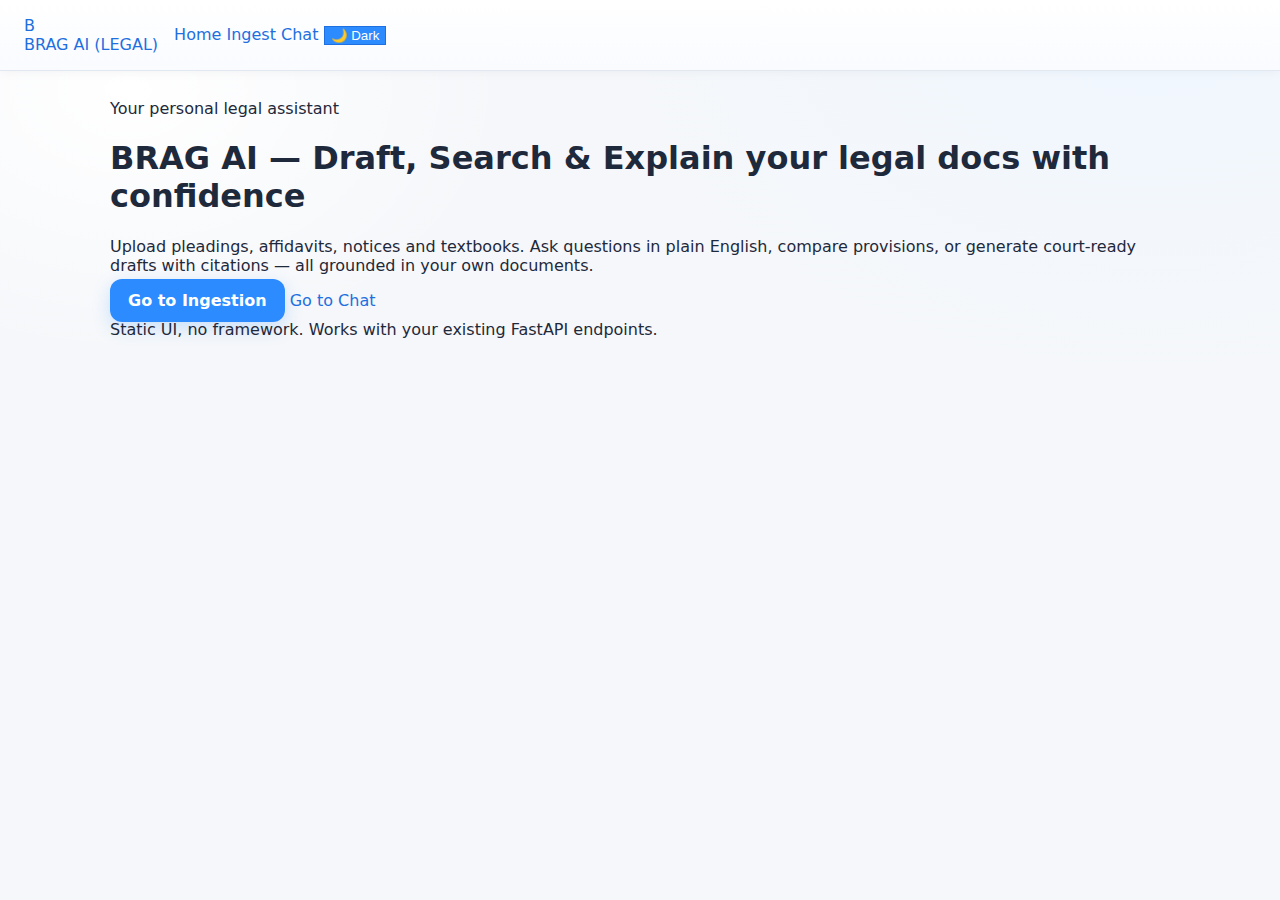
<file: frontend/index.html>
<!DOCTYPE html>
<html lang="en">
<head>
  <meta charset="utf-8"/>
  <meta name="viewport" content="width=device-width,initial-scale=1"/>
  <title>BRAG AI — Legal RAG</title>
  <link rel="stylesheet" href="./styles.css?v=1.1.3"/>
  <script src="./theme.js"></script>
</head>
<body>
  <header class="header flex items-center justify-between px-6 py-4">
    <a href="./index.html" id="brand-link" class="flex items-center space-x-3 no-underline transition hover:opacity-80">
      <div class="logo bg-blue-600 text-white font-bold rounded-full w-8 h-8 flex items-center justify-center text-lg">B</div>
      <span class="brand text-lg font-semibold tracking-wide text-gray-900 dark:text-white">BRAG AI (LEGAL)</span>
    </a>
    <nav class="flex items-center space-x-4">
      <a href="./index.html" class="text-sm font-medium hover:underline">Home</a>
      <a href="./ingest.html" class="text-sm font-medium hover:underline">Ingest</a>
      <a href="./chat.html" class="text-sm font-medium hover:underline">Chat</a>
      <button onclick="__bragaiTheme.toggleTheme()" data-theme-toggle class="theme-toggle border rounded-xl px-3 py-1 text-sm flex items-center">
        &#127769; Dark
      </button>
    </nav>
  </header>

  <main class="container">
    <section class="hero">
      <div class="kicker">Your personal legal assistant</div>
      <h1>BRAG AI — Draft, Search & Explain your legal docs with confidence</h1>
      <p>Upload pleadings, affidavits, notices and textbooks. Ask questions in plain English, compare provisions, or generate court-ready drafts with citations — all grounded in your own documents.</p>
      <div class="cta">
        <a class="btn" href="./ingest.html">Go to Ingestion</a>
        <a class="btn-secondary" href="./chat.html">Go to Chat</a>
      </div>
      <p class="small" style="margin-top:10px;">Static UI, no framework. Works with your existing FastAPI endpoints.</p>
    </section>
  </main>

  <script>
    document.addEventListener('DOMContentLoaded', () => {
      const brandLink = document.getElementById('brand-link');
      if (brandLink) {
        brandLink.addEventListener('click', (event) => {
          event.preventDefault();
          window.location.href = './index.html';
        });
      }
    });
  </script>

</body>
</html>
</file>
<file: frontend/styles.css>
/* ===== THEME VARIABLES (single source of truth) ===== */
:root{
  /* LIGHT — baby-blue look */
  --bg:       #eaf3ff;   /* page background */
  --bg-grad1: rgba(255,255,255,.85);
  --bg-grad2: rgba(255,255,255,.65);

  --panel:    #ffffff;   /* cards, panels, inputs */
  --border:   #dde6f3;
  --text:     #1f2a37;
  --muted:    #5c6a7a;

  /* brand blues for buttons/links */
  --brand-400:#5aa9ff;
  --brand-500:#2b8bff;
  --brand-600:#1e6fe0;
  --brand-700:#1a5bb8;

  --success:  #17a27e;
  --warn:     #ff8a00;
  --error:    #d64545;

  --shadow:   0 8px 26px rgba(16, 24, 40, 0.08);
  --r-sm: 10px; --r-md: 14px; --r-lg: 18px;
}

/* DARK — previous dark-blue look with clear contrast */
:root[data-theme="dark"]{
  --bg:       #0b1220;
  --bg-grad1: transparent;  /* avoid milky wash */
  --bg-grad2: transparent;  /* avoid milky wash */

  --panel:    #151d2b;
  --border:   #1f2a3a;
  --text:     #e9f0fb;
  --muted:    #9db0c8;

  --brand-400:#294a86;
  --brand-500:#3f7bd9;
  --brand-600:#2d66c3;
  --brand-700:#2050a8;

  --success:  #34d399;
  --warn:     #f59e0b;
  --error:    #ef4444;

  --shadow:   0 8px 26px rgba(0,0,0,.35);
}

/* Base reset */
*{box-sizing:border-box}
html, body { height: 100%; }
body{
  margin:0;
  color: var(--text);
  background:
    radial-gradient(60% 60% at 90% 0%, var(--bg-grad1) 0%, transparent 70%),
    radial-gradient(60% 60% at 0% 100%, var(--bg-grad2) 0%, transparent 70%),
    var(--bg);
  font-family: Inter, ui-sans-serif, system-ui, -apple-system, Segoe UI, Roboto, Helvetica, Arial, "Apple Color Emoji","Segoe UI Emoji";
}

/* In dark mode, remove soft gradients to avoid any milky overlay */
:root[data-theme="dark"] body{ background: var(--bg); }
a{color:var(--brand-600);text-decoration:none}
a:hover{color:var(--brand-700);text-decoration:underline}

/* Topbar / nav (existing structure kept) */
.nav, .navbar, header, .topbar{
  position:sticky; top:0; z-index:10;
  display:flex; align-items:center; gap:16px;
  padding:16px 24px;
  background:linear-gradient(180deg, var(--panel) 0%, rgba(0,0,0,.04) 100%);
  border-bottom:1px solid var(--border);
  box-shadow: 0 2px 10px rgba(16,24,40,.04);
}

/* Dark: keep topbar crisp and solid */
:root[data-theme="dark"] .nav,
:root[data-theme="dark"] .navbar,
:root[data-theme="dark"] header,
:root[data-theme="dark"] .topbar{ background: var(--panel); box-shadow: none; }
.nav .spacer{flex:1}
.brand{ display:flex; align-items:center; gap:10px }
.brand img{ height:28px }
.brand strong{ color: var(--text); text-shadow: 0 1px 0 rgba(255,255,255,.15) }

/* Page container */
.wrap, .container, .page-wrap, main{ max-width:1100px; margin:28px auto; padding:0 20px }

/* Cards / panels */
.card, .panel, .assistant-card, .user-card, .welcome-card, .upload-card,
.section, .box, .response-card{
  background:var(--panel);
  border:1px solid var(--border);
  border-radius:var(--r-lg);
  box-shadow: var(--shadow);
  padding:24px;
  transition:transform .2s ease, box-shadow .2s ease;
}
.card:hover{ transform:translateY(-1px); box-shadow:0 12px 32px rgba(16,24,40,.10) }

.row{display:flex;gap:12px;align-items:center}

/* Buttons */
.btn{background:var(--brand-500);border:none;color:#fff;padding:12px 18px;border-radius:12px;cursor:pointer;font-weight:700;box-shadow: 0 6px 18px rgba(43,139,255,.22);transition: transform .06s ease, box-shadow .2s ease, background .2s ease}
.btn:disabled{opacity:.6;cursor:not-allowed}
.btn:hover{ background:var(--brand-600); transform: translateY(-1px) }
.btn.secondary{background:#fff;color:var(--brand-700);border:1px solid var(--brand-200);box-shadow:none}

/* Buttons - universal */
button, .btn { border:1px solid var(--brand-600); background:var(--brand-500); color:#fff }
button:hover, .btn:hover { background: var(--brand-600) }

/* Inputs */
input[type="text"], input[type="search"], input[type="file"], input[type="url"], textarea, select{
  width:100%;background:var(--panel);border:1px solid var(--border);color:var(--text);
  padding:12px 14px;border-radius:var(--r-md);outline:none;transition:border .15s ease, box-shadow .15s ease
}
input[type="text"]:focus, input[type="search"]:focus, input[type="file"]:focus, input[type="url"]:focus, textarea:focus, select:focus{
  border-color:var(--brand-400);
  box-shadow: 0 0 0 4px rgba(43,139,255,.15);
}
input::placeholder, textarea::placeholder { color: var(--muted); }

.muted{color:var(--muted);font-size:.9rem}
.chip{display:inline-block;padding:6px 10px;border-radius:999px;background:#f0f6ff;color:var(--brand-700);border:1px solid var(--border)}
.list{display:flex;flex-direction:column;gap:12px}
.bubble{background:var(--panel);border:1px solid var(--border);border-radius:14px;padding:14px; color: var(--text)}
.user{border-left:5px solid var(--brand-400)}
.assistant{border-left:5px solid var(--success)}
/* Force dark-mode bubble surface so outer box isn't white */
:root[data-theme="dark"] .bubble{ background:#0f1b2e; border-color:#22324c; color:var(--text) }
:root[data-theme="dark"] .user{ border-left-color:#294a86 }
:root[data-theme="dark"] .assistant{ border-left-color:#34d399 }
.assistant-card, .user-card{ color: var(--text) }
pre{ color: var(--text) }
.user{border-left:5px solid var(--brand-400)}
.assistant{border-left:5px solid var(--success)}
pre{white-space:pre-wrap;word-wrap:break-word}
footer{margin:32px 0;color:var(--muted);font-size:.85rem}

/* Spinner */
.spinner{ width:22px; height:22px; border-radius:50%; border:3px solid #e6eef7; border-top-color:var(--brand-500); animation:spin .8s linear infinite; display:inline-block; vertical-align:-4px }
@keyframes spin { to { transform:rotate(360deg) } }

/* Typewriter stream cursor */
.cursor{ display:inline-block; width:8px; height:1.1em; margin-left:3px; background:var(--brand-500); animation:blink 1s steps(1) infinite }
@keyframes blink { 50%{opacity:0} }

/* Answer markdown typography */
.assistant-card h2, .assistant-card h3{ margin:10px 0 6px }
.assistant-card p{ margin:8px 0; line-height:1.6 }
.assistant-card ul{ margin:8px 0 8px 20px }
.assistant-card code{ background:#f3f6fb; padding:2px 6px; border-radius:8px }

/* Dark mode: ensure inner answer box is darker (readable) */
:root[data-theme="dark"] .assistant-card{ background:#0f1b2e; border:1px solid #22324c; color:var(--text) }
:root[data-theme="dark"] .assistant-card h2,
:root[data-theme="dark"] .assistant-card h3,
:root[data-theme="dark"] .assistant-card p,
:root[data-theme="dark"] .assistant-card li{ color:var(--text) }

/* Endpoint pill */
.endpoint-pill{ display:inline-block; padding:8px 12px; border-radius:999px; background:#f0f6ff; border:1px solid var(--brand-200); color:var(--brand-700); font-size:.9rem; box-shadow: inset 0 -2px 0 rgba(43,139,255,.07) }

/* Status */
.status{ display:inline-flex; gap:8px; align-items:center; padding:8px 10px; border-radius:10px; font-weight:600; font-size:.92rem }
.status.ok{ background:#effaf6; color:#0b8f6b; border:1px solid #bde9dc }
.status.warn{ background:#fff8eb; color:#b46418; border:1px solid #f5e2c2 }
.status.err{ background:#ffefef; color:#b33d3d; border:1px solid #f0cbcb }

/* Mobile */
@media (max-width: 720px){
  .nav, .navbar, header, .topbar{ padding:12px 16px }
  .card, .panel{ padding:18px }
}
/* ===== THEME VARIABLES ===== */
:root{
  /* -------- LIGHT (baby blue) -------- */
  --brand-50:  #eef7ff;
  --brand-100: #d9ecff;
  --brand-200: #bfe0ff;
  --brand-300: #93caff;
  --brand-400: #5aa9ff;
  --brand-500: #2b8bff;
  --brand-600: #1e6fe0;
  --brand-700: #1a5bb8;

  --bg:       #eaf3ff; /* baby-blue page background */
  --panel:    #ffffff; /* cards/panels */
  --border:   #e3ebf5;
  --muted:    #5c6a7a;
  --text:     #1f2a37;
  --success:  #17a27e;
  --warn:     #ff8a00;
  --error:    #d64545;
  --shadow:   0 8px 26px rgba(16, 24, 40, 0.08);

  --r-sm: 10px; --r-md: 14px; --r-lg: 18px;
}

/* -------- DARK (previous dark-blue look) -------- */
:root[data-theme="dark"]{
  --brand-50:  #0f172a;
  --brand-100: #0b1430;
  --brand-200: #0d1b3a;
  --brand-300: #1a2c55;
  --brand-400: #294a86;
  --brand-500: #3f7bd9;  /* accent for buttons/links */
  --brand-600: #2d66c3;
  --brand-700: #2050a8;

  --bg:       #0b1220;  /* dark blue page */
  --panel:    #151d2b;  /* card background */
  --border:   #1f2a3a;
  --muted:    #9db0c8;
  --text:     #e9f0fb;
  --success:  #34d399;
  --warn:     #f59e0b;
  --error:    #ef4444;
  --shadow:   0 8px 26px rgba(0,0,0,.35);
}

/* Base reset */
*{box-sizing:border-box}
body{margin:0;font-family: Inter, ui-sans-serif, system-ui, -apple-system, Segoe UI, Roboto, Helvetica, Arial, "Apple Color Emoji","Segoe UI Emoji";color:var(--text);background:
    radial-gradient(50% 50% at 10% 10%, #ffffff 0%, transparent 60%),
    radial-gradient(60% 60% at 90% 0%, #f0f7ff 0%, transparent 70%),
    var(--bg);
}
a{color:var(--brand-600);text-decoration:none}
a:hover{color:var(--brand-700);text-decoration:underline}

/* Topbar / nav (existing structure kept) */
.nav, .navbar, header, .topbar{
  position:sticky; top:0; z-index:10;
  display:flex; align-items:center; gap:16px;
  padding:16px 24px;
  background:linear-gradient(180deg, #ffffff 0%, #f9fbff 100%);
  border-bottom:1px solid var(--border);
  box-shadow: 0 2px 10px rgba(16,24,40,.04);
}
.nav .spacer{flex:1}
.brand{ display:flex; align-items:center; gap:10px }
.brand img{ height:28px }

/* Page container */
.wrap, .container, .page-wrap, main{ max-width:1100px; margin:28px auto; padding:0 20px }

/* Cards / panels */
.card, .panel, .assistant-card, .user-card, .welcome-card, .upload-card{
  background:var(--panel);
  border:1px solid var(--border);
  border-radius:var(--r-lg);
  box-shadow: var(--shadow);
  padding:24px;
  transition:transform .2s ease, box-shadow .2s ease;
}
.card:hover{ transform:translateY(-1px); box-shadow:0 12px 32px rgba(16,24,40,.10) }

.row{display:flex;gap:12px;align-items:center}

/* Buttons */
.btn{background:var(--brand-500);border:none;color:#fff;padding:12px 18px;border-radius:12px;cursor:pointer;font-weight:700;box-shadow: 0 6px 18px rgba(43,139,255,.22);transition: transform .06s ease, box-shadow .2s ease, background .2s ease}
.btn:disabled{opacity:.6;cursor:not-allowed}
.btn:hover{ background:var(--brand-600); transform: translateY(-1px) }
.btn.secondary{background:#fff;color:var(--brand-700);border:1px solid var(--brand-200);box-shadow:none}

/* Inputs */
input[type="text"], input[type="url"], textarea, select{
  width:100%;background:#fff;border:1px solid var(--border);color:var(--text);
  padding:12px 14px;border-radius:12px;outline:none;transition:border .15s ease, box-shadow .15s ease
}
input[type="text"]:focus, input[type="url"]:focus, textarea:focus, select:focus{
  border-color:var(--brand-400);
  box-shadow: 0 0 0 4px rgba(43,139,255,.15);
}

.muted{color:var(--muted);font-size:.9rem}
.chip{display:inline-block;padding:6px 10px;border-radius:999px;background:#f0f6ff;color:var(--brand-700);border:1px solid var(--brand-200)}
.list{display:flex;flex-direction:column;gap:12px}
.bubble{background:#ffffff;border:1px solid var(--border);border-radius:14px;padding:14px}
.user{border-left:5px solid var(--brand-400)}
.assistant{border-left:5px solid var(--success)}
pre{white-space:pre-wrap;word-wrap:break-word}
footer{margin:32px 0;color:var(--muted);font-size:.85rem}

/* Spinner */
.spinner{ width:22px; height:22px; border-radius:50%; border:3px solid #e6eef7; border-top-color:var(--brand-500); animation:spin .8s linear infinite; display:inline-block; vertical-align:-4px }
@keyframes spin { to { transform:rotate(360deg) } }

/* Typewriter stream cursor */
.cursor{ display:inline-block; width:8px; height:1.1em; margin-left:3px; background:var(--brand-500); animation:blink 1s steps(1) infinite }
@keyframes blink { 50%{opacity:0} }

/* Answer markdown typography */
.assistant-card h2, .assistant-card h3{ margin:10px 0 6px }
.assistant-card p{ margin:8px 0; line-height:1.6 }
.assistant-card ul{ margin:8px 0 8px 20px }
.assistant-card code{ background:#f3f6fb; padding:2px 6px; border-radius:8px }

/* Endpoint pill */
.endpoint-pill{ display:inline-block; padding:8px 12px; border-radius:999px; background:#f0f6ff; border:1px solid var(--brand-200); color:var(--brand-700); font-size:.9rem; box-shadow: inset 0 -2px 0 rgba(43,139,255,.07) }

/* Status */
.status{ display:inline-flex; gap:8px; align-items:center; padding:8px 10px; border-radius:10px; font-weight:600; font-size:.92rem }
.status.ok{ background:#effaf6; color:#0b8f6b; border:1px solid #bde9dc }
.status.warn{ background:#fff8eb; color:#b46418; border:1px solid #f5e2c2 }
.status.err{ background:#ffefef; color:#b33d3d; border:1px solid #f0cbcb }

/* Mobile */
@media (max-width: 720px){
  .nav, .navbar, header, .topbar{ padding:12px 16px }
  .card, .panel{ padding:18px }
}
</file>
